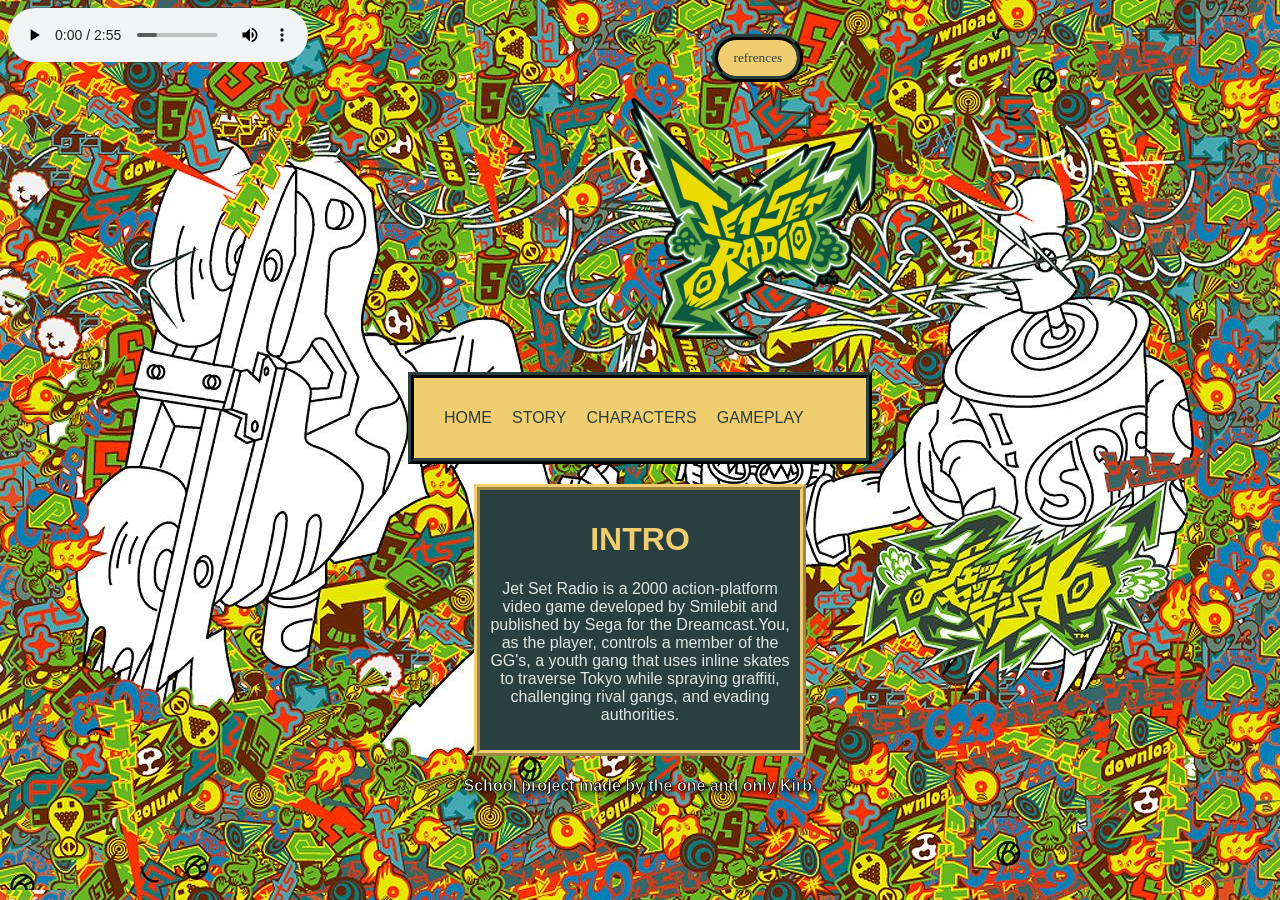
<file: index.html>
<html>
<head>
   <link rel="stylesheet"href="style.css">
<style>
    body {
      font-family: 'Impact', sans-serif;
    }
    
    h1 {
      font-family: 'Impact', sans-serif;
      text-transform: uppercase;
	  }
	  </style>
<title>GAMES FOCUS</title>
<link rel="icon" type="image/png" href="favicon.png">
<style>
body {
color:f0cd6e;
}
</style>
<style>
div{text-align:center;}
p{text-align:center;}
h1{text-align:center;}
h4{text-align:center;}
</style>
<style>
p{color:e0e8e2;}
</style>
</head>
<body>
<audio controls autoplay loop>
<source src="Humming The Bassline.mp3">
</audio>
<div class="dropdown">
<button>refrences</bottom>
<div class="content">
<a href="https://en.wikipedia.org/wiki/Jet_Set_Radio">wikipedia</a>
<a href="https://jetsetradio.fandom.com/wiki/Jet_Set_Radio_Wiki">jetsetpedia</a>
</div>
</div>
<div class=hug><a href="index.html"><img src="logo2.png"width=250 height=250/></a></div>
<nav class="navbar">
<ul class="nav-links">
<li><a href="index.html">HOME</a></li>
<li><a href="story.html">STORY</a></li>
<li><a href="char.html">CHARACTERS</a></li>
<li><a href="GP.html">GAMEPLAY</a></li>
<ul/>
</nav>
<div class="box">
<h1> INTRO </h1>
<p>Jet Set Radio is a 2000 action-platform video game developed by Smilebit and published by Sega for the Dreamcast.You, as the player, controls a member of the GG's, a youth gang that uses inline skates to traverse Tokyo while spraying graffiti, challenging rival gangs, and evading authorities.</p>
</div>
<h4 style="color:white;">School project made by the one and only Kirb.</h4>
</body>
</html>
</file>
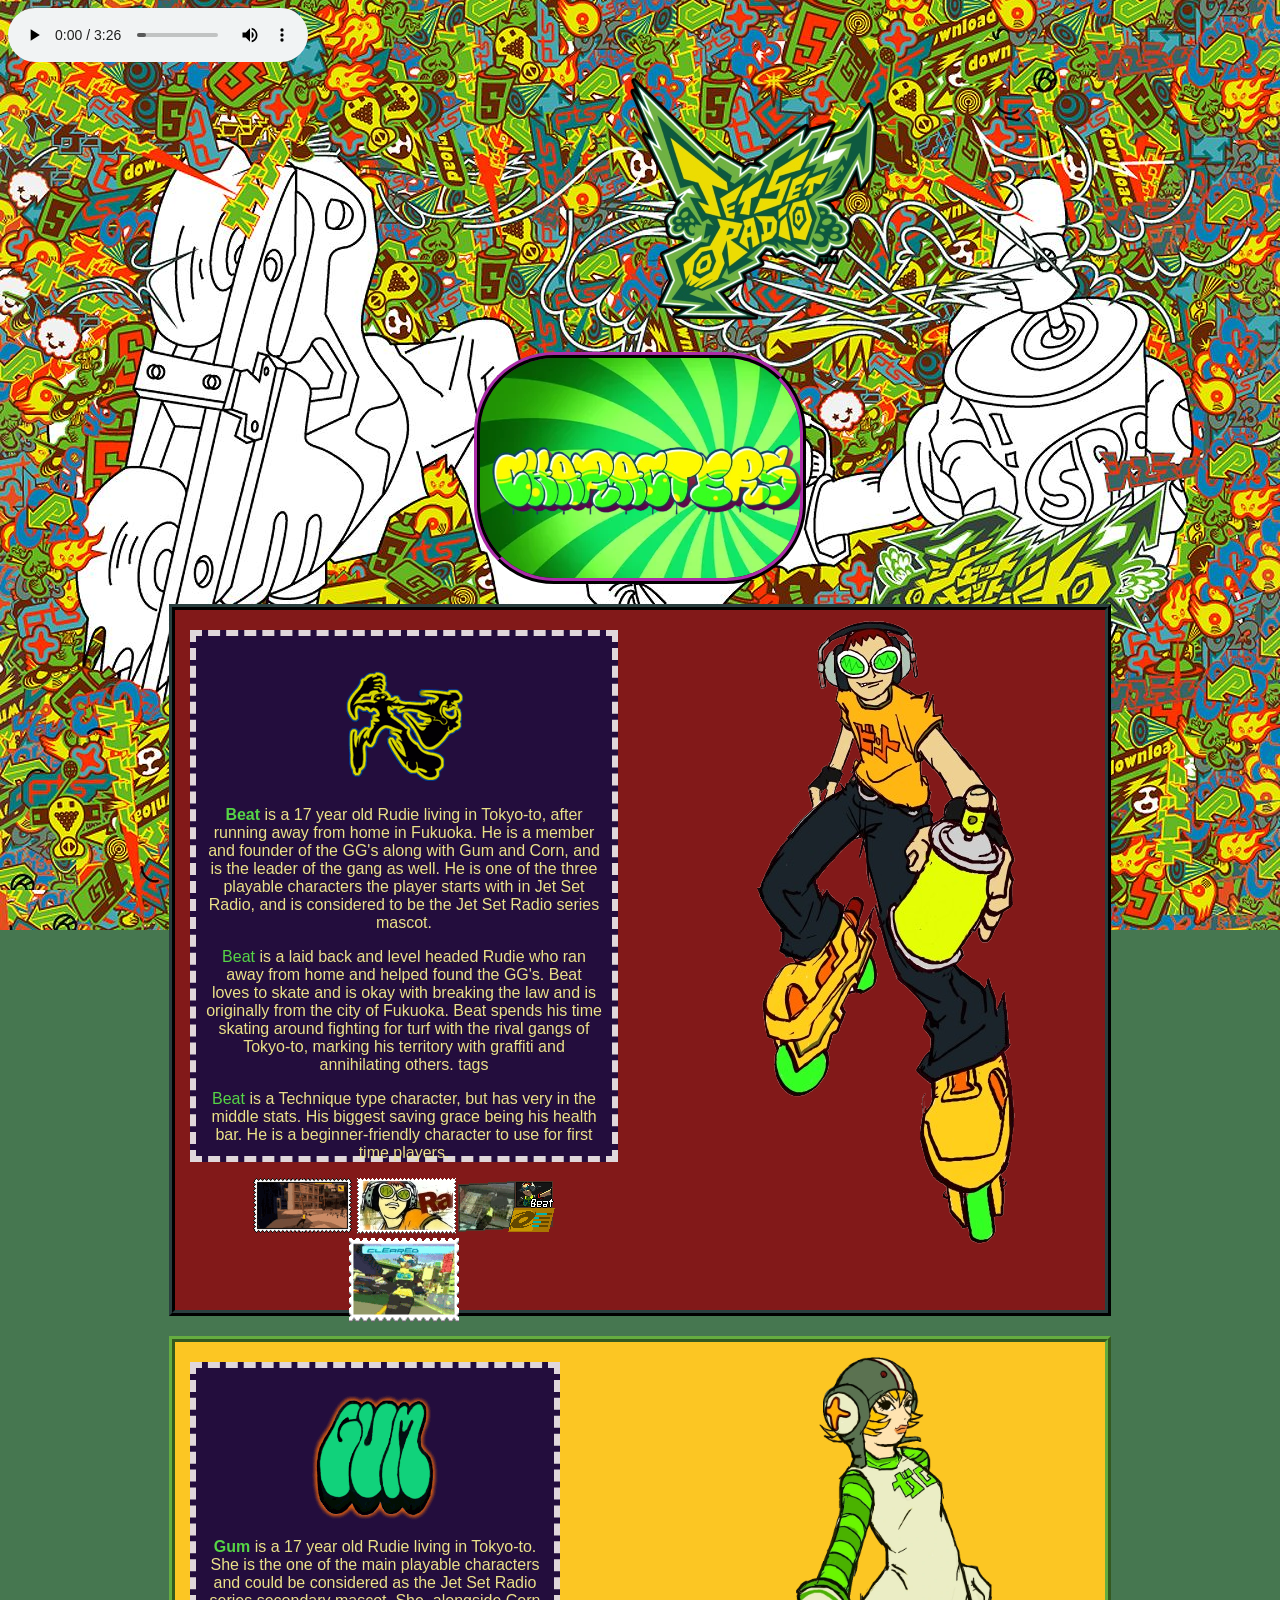
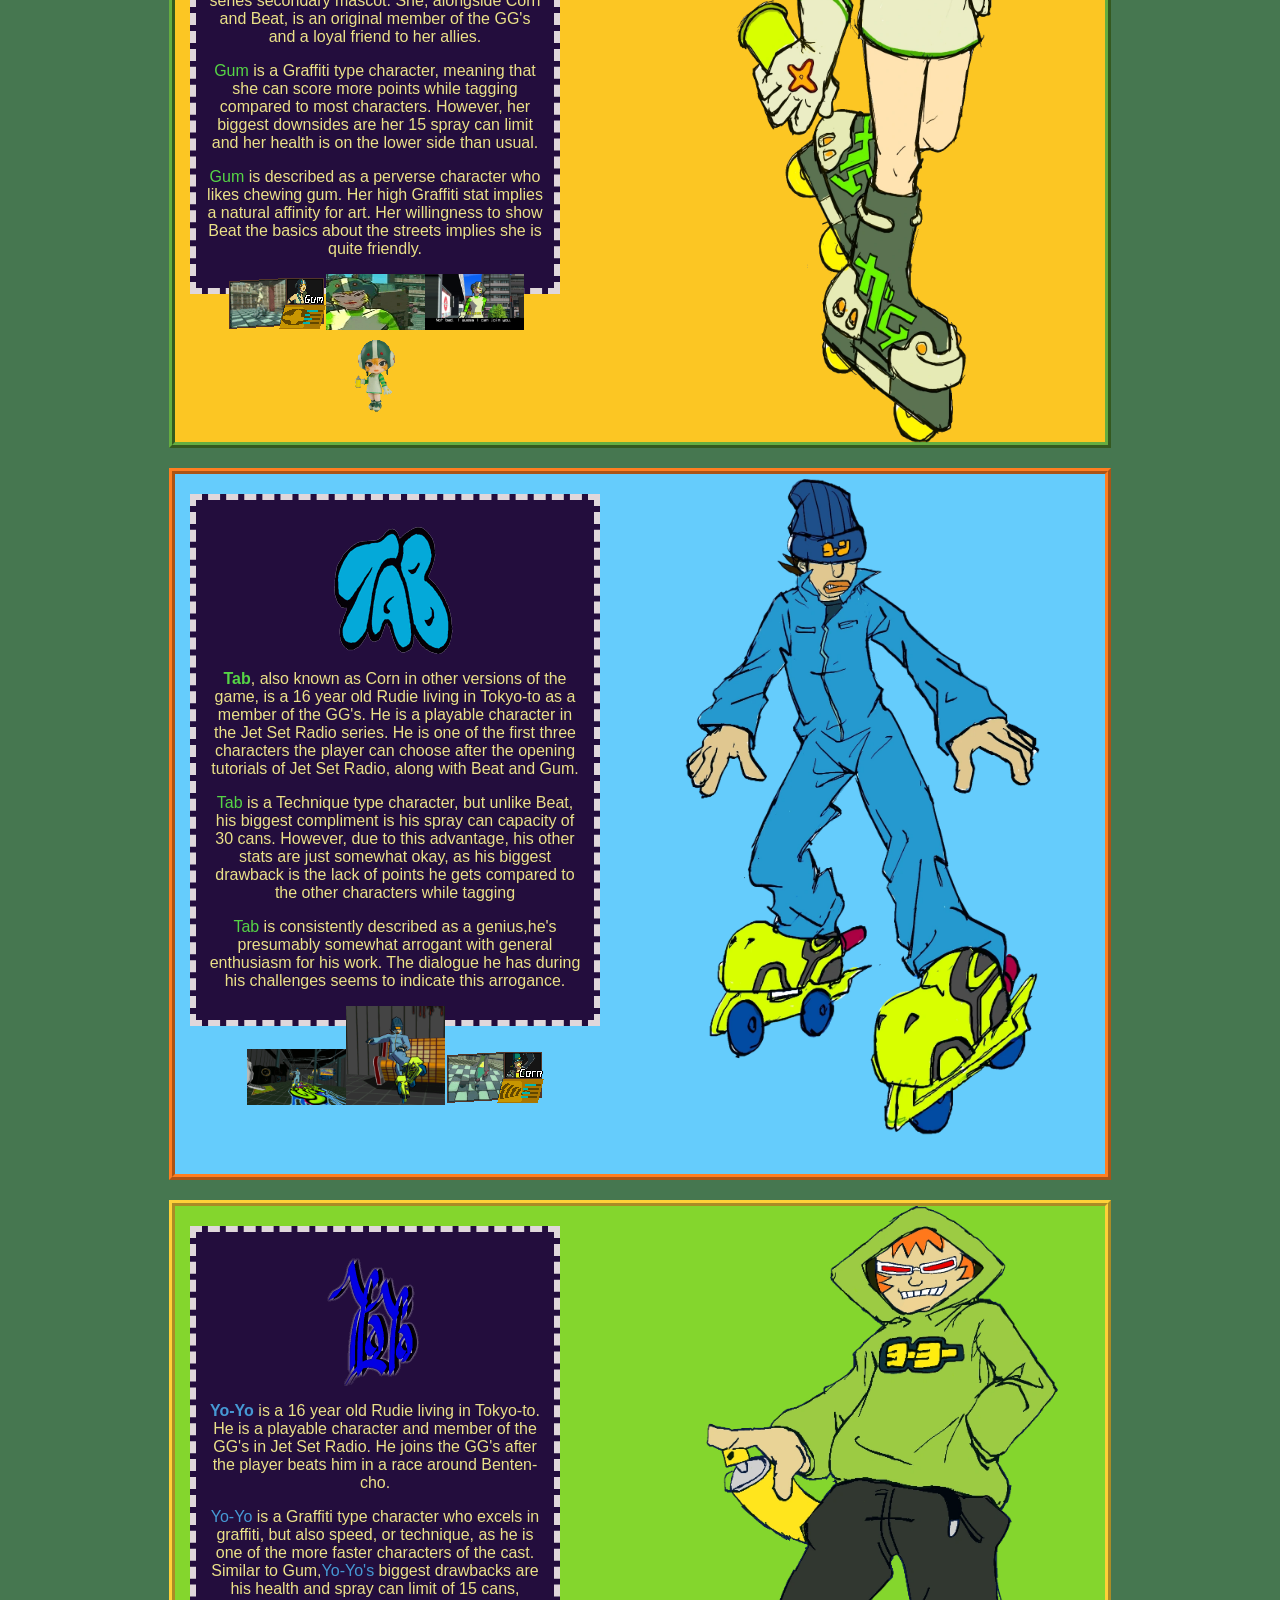
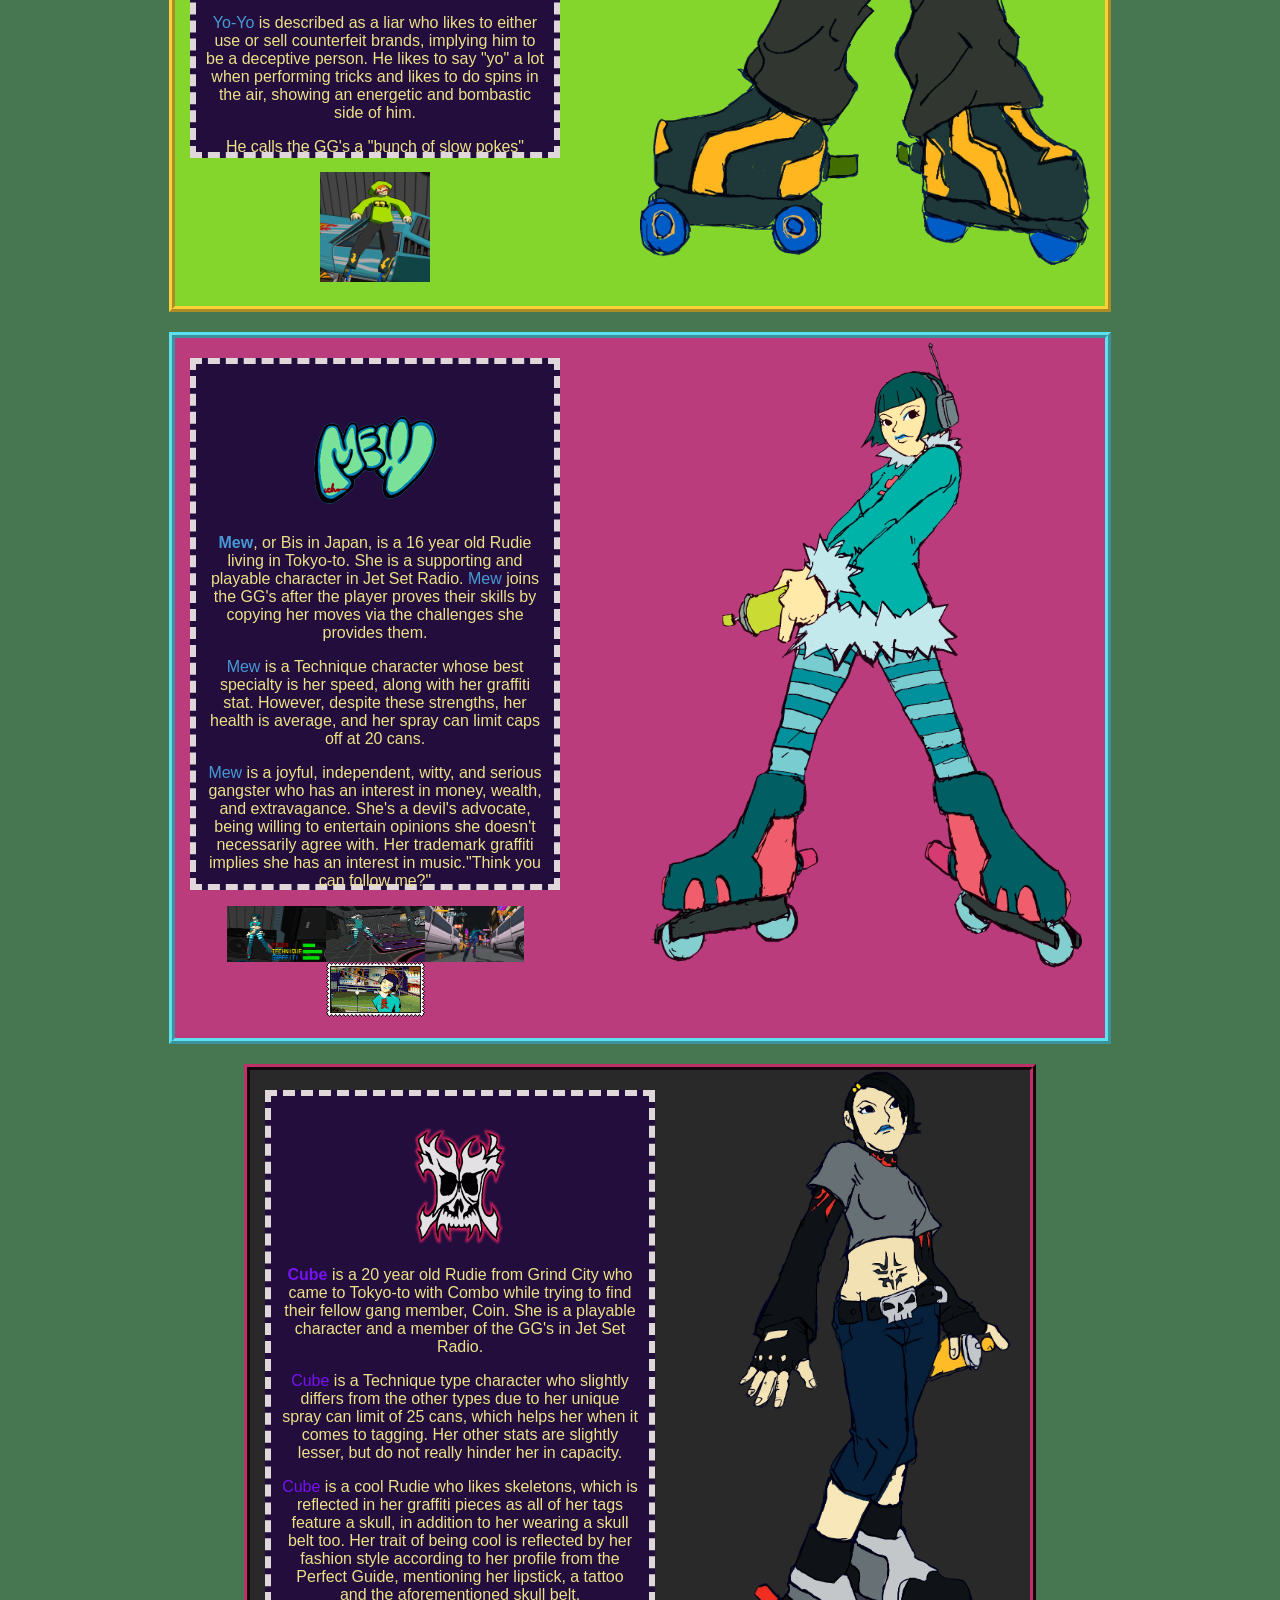
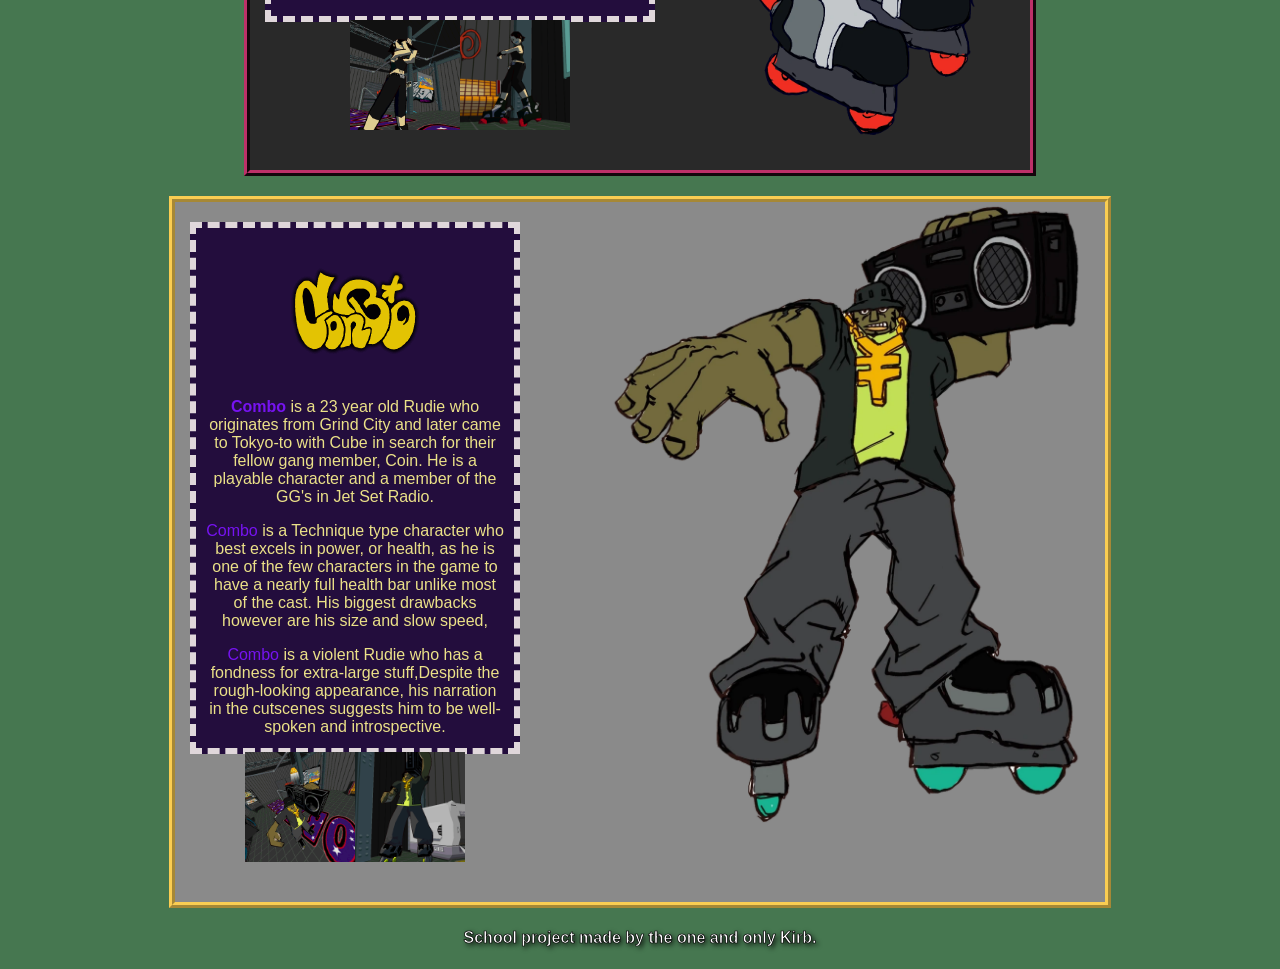
<file: char.html>
<html>
<head>
   <link rel="stylesheet"href="style.css">
<style>
    body {
      font-family: 'Impact', sans-serif;
    }
    
    h1 {
      font-family: 'Impact', sans-serif;
      text-transform: uppercase;
	  }
	  </style>
<title>CHARACTERS</title>
<link rel="icon" type="image/png" href="favicon.png">
<style> 
body {
color:f0cd6e;
}
</style>
<style>
div{text-align:center;}
p{text-align:center;}
h1{text-align:center;}
h4{text-align:center;}
</style>
<style>
p{color:EBE188;}
</style>
</head>
<body bgcolor="467750">
<audio controls autoplay loop>
<source src="Funky Radio.mp3">
</audio>
<div class=hug><a href="index.html"><img src="logo2.png"width=250 height=250/></a></div>
<div class="box3"><div><a href="https://jetsetradio.fandom.com/wiki/Category:Jet_Set_Radio_characters"><img src="graffiti1.png"width=auto height=200/></a></div></div>
<div class="wrapper">
<div class="intro"><p></p><img src="graf1.png"/><p><stan class="highlight"><b>Beat</b></stan>  is a 17 year old Rudie living in Tokyo-to, after running away from home in Fukuoka. He is a member and founder of the GG's along with Gum and Corn, and is the leader of the gang as well. He is one of the three playable characters the player starts with in Jet Set Radio, and is considered to be the Jet Set Radio series mascot.</p>
<p><stan class="highlight">Beat</stan>  is a laid back and level headed Rudie who ran away from home and helped found the GG's. Beat loves to skate and is okay with breaking the law and is originally from the city of Fukuoka. Beat spends his time skating around fighting for turf with the rival gangs of Tokyo-to, marking his territory with graffiti and annihilating others. tags</p><p
><stan class="highlight">Beat</stan> is a Technique type character, but has very in the middle stats. His biggest saving grace being his health bar. He is a beginner-friendly character to use for first time players.</p><p> <img src= "run.gif"/> <img src= "cewl.png"/><img src= "stats.gif"/><img src= "dance.gif"/></p>
</div>
<div class="image1"><img src="Beat.png"/></div>
</div>
<div class="wrapper1">
<div class="intro"><p><img src="graf2.png"/></p><p><stan class="highlight"><b>Gum</b></stan>  is a 17 year old Rudie living in Tokyo-to. She is the one of the main playable characters and could be considered as the Jet Set Radio series secondary mascot. She, alongside Corn and Beat, is an original member of the GG's and a loyal friend to her allies.</p>
<p><stan class="highlight">Gum</stan> is a Graffiti type character, meaning that she can score more points while tagging compared to most characters. However, her biggest downsides are her 15 spray can limit and her health is on the lower side than usual. </p>
<p><stan class="highlight">Gum</stan> is described as a perverse character who likes chewing gum. Her high Graffiti stat implies a natural affinity for art. Her willingness to show Beat the basics about the streets implies she is quite friendly.</p>
<p><img src="gum1.gif"/><img src="gum2.gif" width=99 height=56/><img src="gum3.gif" width=99 height=56/> <img src="gum4.gif" width=90 height=auto/></p>
</div>
<div class="image1"><img src="gum.png" width=450px height=auto></div>
</div>
<div class="wrapper5">
<div class="intro"><p><img src="graf6.png"/></p><p><stan class="highlight"><b>Tab</b></stan>, also known as Corn in other versions of the game, is a 16 year old Rudie living in Tokyo-to as a member of the GG's. He is a playable character in the Jet Set Radio series. He is one of the first three characters the player can choose after the opening tutorials of Jet Set Radio, along with Beat and Gum.</p>
<p><stan class="highlight">Tab</stan> is a Technique type character, but unlike Beat, his biggest compliment is his spray can capacity of 30 cans. However, due to this advantage, his other stats are just somewhat okay, as his biggest drawback is the lack of points he gets compared to the other characters while tagging</p>
<p><stan class="highlight">Tab</stan> is consistently described as a genius,he's presumably somewhat arrogant with general enthusiasm for his work. The dialogue he has during his challenges seems to indicate this arrogance.</p>
<p><img src="tab2.gif" width=99 height=auto/><img src="tab1.gif" width=99 height=auto/><img src="tab3.gif"/></p>
</div>
<div class="image1"><img src="tab.png" width=410px height=auto></div>
</div>
<div class="wrapper2">
<div class="intro"><p><img src="graf3.png"/></p>
<p><stan class="highlight1"><b>Yo-Yo</b></stan> is a 16 year old Rudie living in Tokyo-to. He is a playable character and member of the GG's in Jet Set Radio. He joins the GG's after the player beats him in a race around Benten-cho.</p>
<p><stan class="highlight1">Yo-Yo</stan> is a Graffiti type character who excels in graffiti, but also speed, or technique, as he is one of the more faster characters of the cast. Similar to Gum,<stan class="highlight1">Yo-Yo's</stan> biggest drawbacks are his health and spray can limit of 15 cans,</p>
<p><stan class="highlight1">Yo-Yo</stan> is described as a liar who likes to either use or sell counterfeit brands, implying him to be a deceptive person. He likes to say "yo" a lot when performing tricks and likes to do spins in the air, showing an energetic and bombastic side of him.</p>
<p>He calls the GG's a "bunch of slow pokes"</p><p><img src="yoyo1.gif" height=110 width=110/></p>
</div>
<div class="image1"><img src="yoyo.png" width=450px height=auto></div>
</div>
<div class="wrapper3">
<div class="intro"><p><img src="graf4.png"/></p>
<p><stan class="highlight1"><b>Mew</b></stan>, or Bis in Japan, is a 16 year old Rudie living in Tokyo-to. She is a supporting and playable character in Jet Set Radio. <stan class="highlight1">Mew</stan> joins the GG's after the player proves their skills by copying her moves via the challenges she provides them.</p>
<p><stan class="highlight1">Mew</stan> is a Technique character whose best specialty is her speed, along with her graffiti stat. However, despite these strengths, her health is average, and her spray can limit caps off at 20 cans.</p>
<p><stan class="highlight1">Mew</stan> is a joyful, independent, witty, and serious gangster who has an interest in money, wealth, and extravagance. She's a devil's advocate, being willing to entertain opinions she doesn't necessarily agree with. Her trademark graffiti implies she has an interest in music."Think you can follow me?"</p><p><img src="mew4.gif" width=99 height=56/><img src="mew3.gif" width=99 height=56/><img src="mew1.gif" width=99 height=56/><img src="mew2.gif"/></p>
</div>
<div class="image1"><img src="mew.png" width=450px height=auto></div>
</div>
<div class="wrapper4">
<div class="intro"><p><img src="graf5.png"/></p><p><stan class="highlight2"><b>Cube</b></stan> is a 20 year old Rudie from Grind City who came to Tokyo-to with Combo while trying to find their fellow gang member, Coin. She is a playable character and a member of the GG's in Jet Set Radio.</p>
<p><stan class="highlight2">Cube</stan> is a Technique type character who slightly differs from the other types due to her unique spray can limit of 25 cans, which helps her when it comes to tagging. Her other stats are slightly lesser, but do not really hinder her in capacity.</p>
<p><stan class="highlight2">Cube</stan> is a cool Rudie who likes skeletons, which is reflected in her graffiti pieces as all of her tags feature a skull, in addition to her wearing a skull belt too. Her trait of being cool is reflected by her fashion style according to her profile from the Perfect Guide, mentioning her lipstick, a tattoo and the aforementioned skull belt.</p>
<p><img src="cube1.gif" height=110 width=110/><img src="cube2.gif" height=110 width=110/></p>
</div>
<div class="image1"><img src="cube.png" width=280px height=auto></div>
</div>
<div class="wrapper6">
<div class="intro"><p><img src="graf7.png"/></p>
<p><stan class="highlight2"><b>Combo</b></stan> is a 23 year old Rudie who originates from Grind City and later came to Tokyo-to with Cube in search for their fellow gang member, Coin. He is a playable character and a member of the GG's in Jet Set Radio.</p>
<p><stan class="highlight2">Combo</stan> is a Technique type character who best excels in power, or health, as he is one of the few characters in the game to have a nearly full health bar unlike most of the cast. His biggest drawbacks however are his size and slow speed, </p>
<p><stan class="highlight2">Combo</stan> is a violent Rudie who has a fondness for extra-large stuff,Despite the rough-looking appearance, his narration in the cutscenes suggests him to be well-spoken and introspective.</p>
<p><img src="combo1.gif" height=110 width=110/><img src="combo2.gif" height=110 width=110/></p>
</div>
<div class="image1"><img src="combo.png" width=490px height=auto></div>
</div>
<h4 style="color:white;">School project made by the one and only Kirb.</h4>
</body>
</html>
</file>
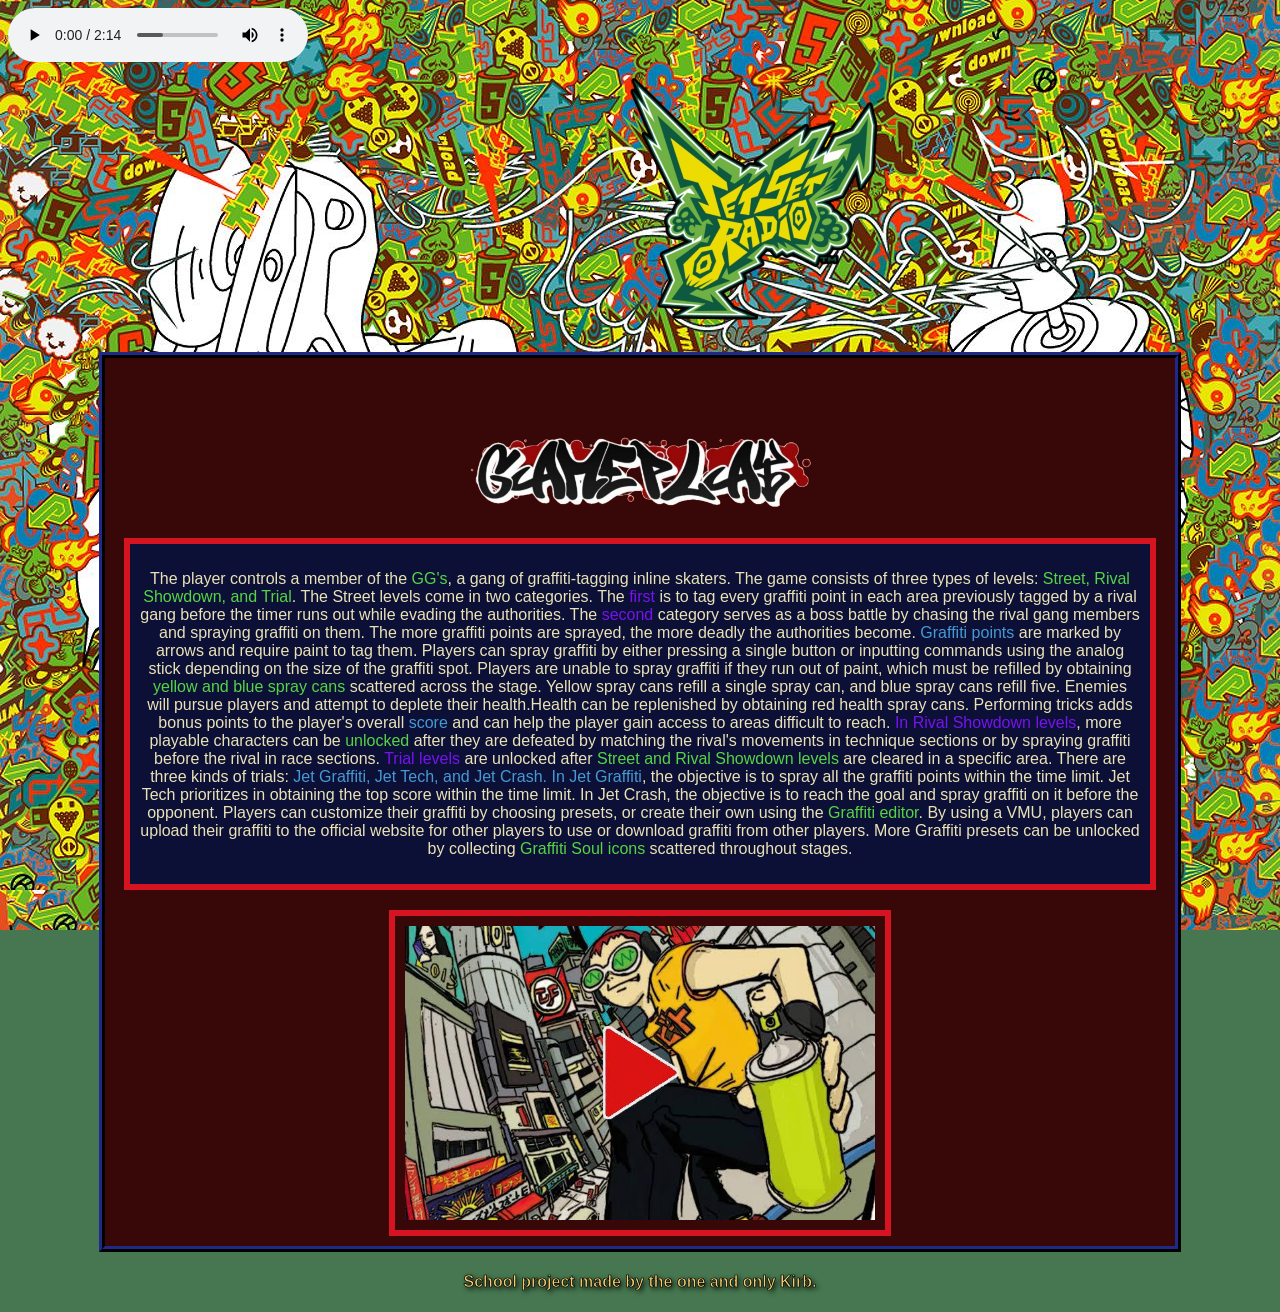
<file: GP.html>
<html>
<head>
   <link rel="stylesheet"href="style.css">
<style>
    body {
      font-family: 'Impact', sans-serif;
    }
    
    h1 {
      font-family: 'Impact', sans-serif;
      text-transform: uppercase;
	  }
	  </style>
<title>Game Play</title>
<link rel="icon" type="image/png" href="favicon.png">
<style> 
body {
color:f0cd6e;
}
</style>
<style>
div{text-align:center;}
p{text-align:center;}
h1{text-align:center;}
h4{text-align:center;}
</style>
<style>
p{color:eae2b7;}
</style>
</head>
<body bgcolor="467750">
<audio controls autoplay loop>
<source src="bad boy.mp3">
</audio>
<div class=hug><a href="index.html"><img src="logo2.png"width=250 height=250/></a></div>
<div class="box5">
<div class="box6">
<img src="graff3.png" width=350 height=auto>
</div>
<div class="box7">
<p>The player controls a member of the <stan class="highlight"> GG's</stan>, a gang of graffiti-tagging inline skaters. The game consists of three types of levels: <stan class="highlight"> Street, Rival Showdown, and Trial</stan>. The Street levels come in two categories. The <stan class="highlight2"> first</stan> is to tag every graffiti point in each area previously tagged by a rival gang before the timer runs out while evading the authorities. The  <stan class="highlight2">second</stan> category serves as a boss battle by chasing the rival gang members and spraying graffiti on them. The more graffiti points are sprayed, the more deadly the authorities become.  <stan class="highlight1">Graffiti points</stan> are marked by arrows and require paint to tag them. Players can spray graffiti by either pressing a single button or inputting commands using the analog stick depending on the size of the graffiti spot. Players are unable to spray graffiti if they run out of paint, which must be refilled by obtaining <stan class="highlight"> yellow and blue spray cans</stan> scattered across the stage. Yellow spray cans refill a single spray can, and blue spray cans refill five. Enemies will pursue players and attempt to deplete their health.Health can be replenished by obtaining red health spray cans. Performing tricks adds bonus points to the player's overall  <stan class="highlight1">score</stan> and can help the player gain access to areas difficult to reach.

 <stan class="highlight2">In Rival Showdown levels</stan>, more playable characters can be  <stan class="highlight">unlocked </stan>after they are defeated by matching the rival's movements in technique sections or by spraying graffiti before the rival in race sections.  <stan class="highlight2">Trial levels</stan> are unlocked after  <stan class="highlight">Street and Rival Showdown levels</stan> are cleared in a specific area. There are three kinds of trials: <stan class="highlight1"> Jet Graffiti, Jet Tech, and Jet Crash. In Jet Graffiti</stan>, the objective is to spray all the graffiti points within the time limit. Jet Tech prioritizes in obtaining the top score within the time limit. In Jet Crash, the objective is to reach the goal and spray graffiti on it before the opponent. Players can customize their graffiti by choosing presets, or create their own using the  <stan class="highlight">Graffiti editor</stan>. By using a VMU, players can upload their graffiti to the official website for other players to use or download graffiti from other players. More Graffiti presets can be unlocked by collecting  <stan class="highlight">Graffiti Soul icons</stan> scattered throughout stages.</p>
</div>
<div class="box4">
<div><a href="https://www.youtube.com/watch?v=jC_elStfC8E"><img src="gp.png"width=470/></a></div>
</div>
</div>
<h4 style="color:;">School project made by the one and only Kirb.</h4>
</body>
</html>
</file>
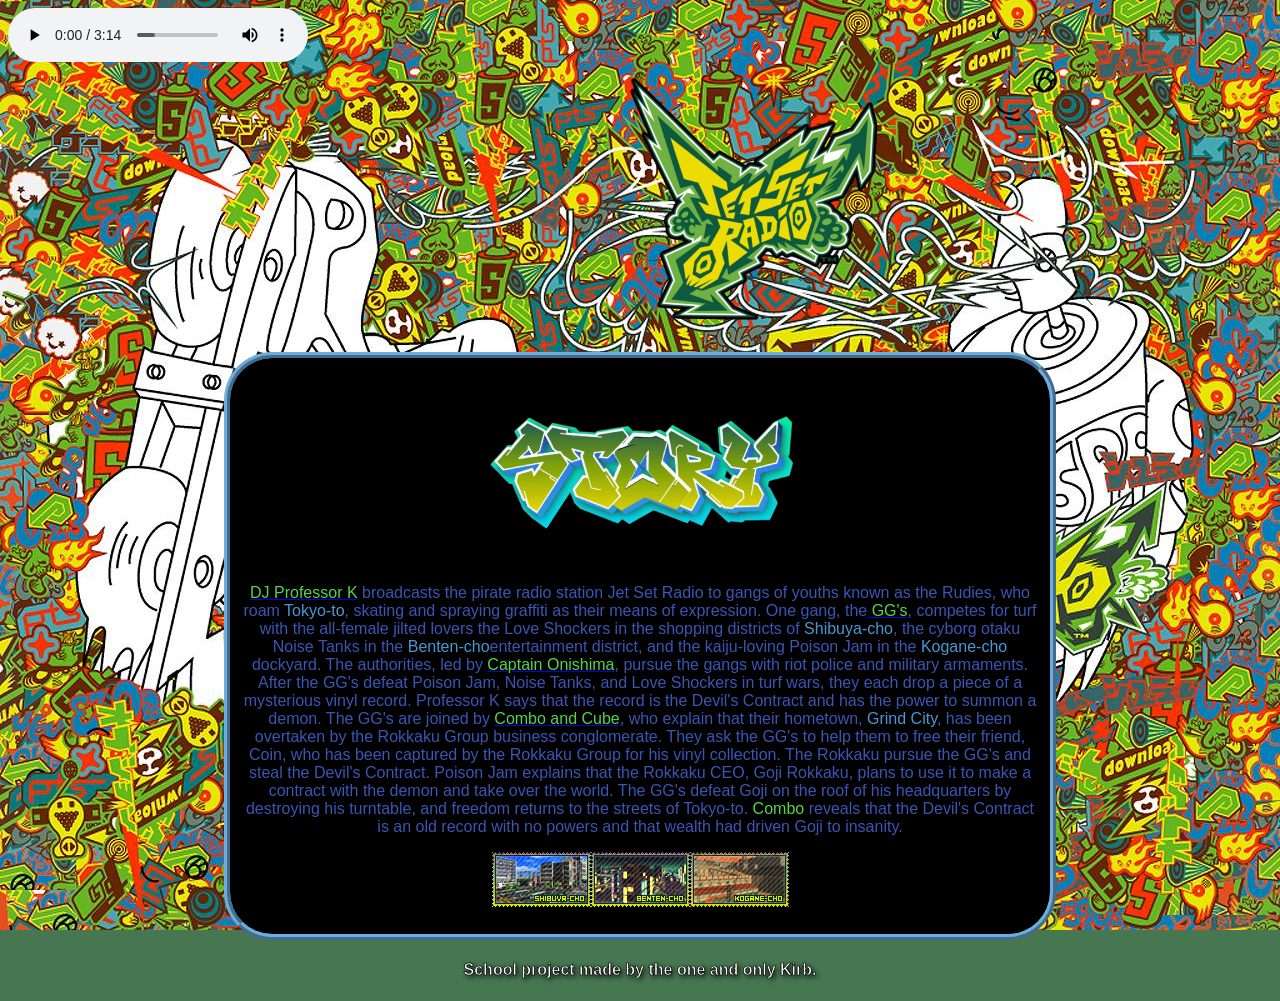
<file: story.html>
<html>
<head>
   <link rel="stylesheet"href="style.css">
<style>
    body {
      font-family: 'arial black', sans-serif;
    }
    
    h1 {
      font-family: 'Impact', sans-serif;
      text-transform: uppercase;
	  }
	  </style>
<title>STORY</title>
<link rel="icon" type="image/png" href="favicon.png">
<style> 
body {
color:20639B;
}
</style>
<style>
div{text-align:center;}
p{text-align:center;}
h1{text-align:center;}
h4{text-align:center;}
</style>
<style>
p{color:3a55b4;}
</style>
</head>
<body bgcolor="467750">
<audio controls autoplay loop>
<source src="Yellow Bream.mp3">
</audio>
<div class=hug><a href="index.html"><img src="logo2.png"width=250 height=250/></a></div>
<div class="box2">
<div><img src="graff1.png"width=auto height=200/></a></div>
<p><a href="https://jetsetradio.fandom.com/wiki/DJ_Professor_K/JSR"><span class="highlight">DJ Professor K</span></a> broadcasts the pirate radio station Jet Set Radio to gangs of youths known as the Rudies, who roam <span class="highlight1">Tokyo-to</span>, skating and spraying graffiti as their means of expression. One gang, the<a href="char.html"><span class="highlight"> GG's</span></a>, competes for turf with the all-female jilted lovers the Love Shockers in the shopping districts of <span class="highlight1">Shibuya-cho</span>, the cyborg otaku Noise Tanks in the <span class="highlight1">Benten-cho</span>entertainment district, and the kaiju-loving Poison Jam in the<span class="highlight1"> Kogane-cho</span> dockyard.

The authorities, led by <a href="https://jetsetradio.fandom.com/wiki/Captain_Onishima"><span class="highlight">Captain Onishima</span></a>, pursue the gangs with riot police and military armaments. After the GG's defeat Poison Jam, Noise Tanks, and Love Shockers in turf wars, they each drop a piece of a mysterious vinyl record. Professor K says that the record is the Devil's Contract and has the power to summon a demon.

The GG's are joined by <a href="char.html"><span class="highlight">Combo and Cube</span></a>, who explain that their hometown, <span class="highlight1">Grind City</span>, has been overtaken by the Rokkaku Group business conglomerate. They ask the GG's to help them to free their friend, Coin, who has been captured by the Rokkaku Group for his vinyl collection. The Rokkaku pursue the GG's and steal the Devil's Contract. Poison Jam explains that the Rokkaku CEO, Goji Rokkaku, plans to use it to make a contract with the demon and take over the world. The GG's defeat Goji on the roof of his headquarters by destroying his turntable, and freedom returns to the streets of Tokyo-to.<span class="highlight"> Combo</span> reveals that the Devil's Contract is an old record with no powers and that wealth had driven Goji to insanity.</p>
<p><img src="shibuya.gif"/><img src="benten.gif"/><img src="kogane.gif"/></p>
</div>
<h4 style="color:white;">School project made by the one and only Kirb.</h4>
</body>
</html>
</file>
<file: style.css>
body{
	background-image:url(beat.jpg);
    
    background-size: cover;
    
    background-repeat: no-repeat;
    
    background-position: center;
    
    background-attachment: fixed;
}
.hug{
	display:flex;
	margin-left:610px;
	margin-right:610px;
	justify-content:center;
	align-items:center;
	transition:0.4s ease-in-out;
	width:250px;
	height:auto;
	padding:10px;
}
.hug:hover{
	transform: scale(1.2);
}
h4 {
  -webkit-text-stroke: 0.7px black;
  text-shadow: 2px 2px 5px black;
}
.box{
	border-style:ridge;
	border-width:6px;
	border-color:f0cd6e;
	padding:10px;
	width:300px;
	height:auto;
	background-color:2a3f3f;
	margin-left:auto;
	margin-right:auto;
	margin-top:20px;
}
.box3{
	border-style:ridge;
	border-width:6px;
	border-color:571756;
	border-radius:5em;
	padding:10px;
	width:300px;
	height:auto;
	background-image:url(bg.png);
	margin-left:auto;
	margin-right:auto;
	margin-top:20px;
}
.box2{
	border-style:ridge;
	border-width:6px;
	border-color:6caddf;
	border-radius:3em;
	padding:10px;
	width:800px;
	height:auto;
	background-color:000000;
	margin-left:auto;
	margin-right:auto;
	margin-top:20px;
}
.box4{
	padding:10px;
	width:auto;
	height:auto;
	margin-left:auto;
	margin-right:auto;
	margin-top:20px;
	border-style:solid;
	border-width:6px;
	border-color:d61320;
	width:470px;
}
.box5{
	border-style:ridge;
	border-width:6px;
	border-color:0c1036;
	padding:10px;
	width:1050px;
	height:auto;
	background-color:380808;
	margin-left:auto;
	margin-right:auto;
	margin-top:20px;
}
.box6{
	width:auto;
	height:150px;
	vertical-align:middle;
}
.box7{
	border-style:solid;
	border-width:6px;
	border-color:d61320;
	padding:10px;
	width:1000px;
	height:auto;
	background-color:0c1036;
	margin-left:auto;
	margin-right:auto;
	margin-top:20px;
}
.img{
	width: 100%;
	max width:auto;
	object-fit:cover;
	vertical-align:middle;
}
.wrapper{
	border-style:ridge;
	border-width:6px;
	border-color:2a3f3f;
	padding:10px;
	width:900px;
	height:700px;
	background-color:821919;
	margin-left:auto;
	margin-right:auto;
	margin-top:20px;
	padding:0 15px;
	display: flex;
	flex-wrap:wrap;
	align-items:center:
	justify-content: space-around;
	gap:5rem;
}
.wrapper1{
	border-style:ridge;
	border-width:6px;
	border-color:65ad40;
	padding:10px;
	width:900px;
	height:700px;
	background-color:fcc623;
	margin-left:auto;
	margin-right:auto;
	margin-top:20px;
	padding:0 15px;
	display: flex;
	flex-wrap:wrap;
	align-items:center:
	justify-content: space-around;
	gap:5rem;
}
.wrapper2{
	border-style:ridge;
	border-width:6px;
	border-color:ffd138;
	padding:10px;
	width:900px;
	height:700px;
	background-color:84d62d;
	margin-left:auto;
	margin-right:auto;
	margin-top:20px;
	padding:0 15px;
	display: flex;
	flex-wrap:wrap;
	align-items:center:
	justify-content: space-around;
	gap:5rem;
}
.wrapper3{
	border-style:ridge;
	border-width:6px;
	border-color:5be1f0;
	padding:10px;
	width:900px;
	height:700px;
	background-color:ba3c7d;
	margin-left:auto;
	margin-right:auto;
	margin-top:20px;
	padding:0 15px;
	display: flex;
	flex-wrap:wrap;
	align-items:center:
	justify-content: space-around;
	gap:5rem;
}
.wrapper4{
	border-style:ridge;
	border-width:6px;
	border-color:691b3a;
	padding:10px;
	width:750px;
	height:700px;
	background-color:292929;
	margin-left:auto;
	margin-right:auto;
	margin-top:20px;
	padding:0 15px;
	display: flex;
	flex-wrap:wrap;
	align-items:center:
	justify-content: space-around;
	gap:5rem;
}
.wrapper5{
	border-style:ridge;
	border-width:6px;
	border-color:ff7e21;
	padding:10px;
	width:900px;
	height:700px;
	background-color:65ccfc;
	margin-left:auto;
	margin-right:auto;
	margin-top:20px;
	padding:0 15px;
	display: flex;
	flex-wrap:wrap;
	align-items:center:
	justify-content: space-around;
	gap:5rem;
}
.wrapper6{
	border-style:ridge;
	border-width:6px;
	border-color:facd52;
	padding:10px;
	width:900px;
	height:700px;
	background-color:8a8a8a;
	margin-left:auto;
	margin-right:auto;
	margin-top:20px;
	padding:0 15px;
	display: flex;
	flex-wrap:wrap;
	align-items:center:
	justify-content: space-around;
	gap:5rem;
}
.intro{
	flex:10;
	border-style:dashed;
	border-width:6px;
	border-color:e0d7db;
	padding:10px;
	width:100px;
	height:500px;
	background-color:230d3d;
	margin-left:auto;
	margin-right:auto;
	margin-top:20px;
}
.navbar{
	display:flex;
	border-style:ridge;
	border-width:6px;
	border-color:2a3f3f;
	justify-content:space-between;
	align-items:center;
	background-color:f0cd6e;
	color:2a3f3f;
	padding:15px 30px;
	margin-top:20px;
	margin-left:400px;
	margin-right:400px;
}
.nav-links {
	list-style:none;
	display:flex;
	gap:20px;
	padding:0;
	margin-left:auto;
	margin-right:auto;
}
.nav-links a {
	color:2a3f3f;
	text-decoration:none;
}
.nav-links a:hover {
	color:89c07e;
}
.highlight {
	color:56d446;
}
.highlight1 {
	color:4699d4;
}
.highlight2 {
	color:7613f0;
}
}
.image1 {
margin-left:650px;
height:50px;
width:50px;
}
.dropdown{
	display:inline-block;
	margin-left:400px;
	margin-right:400px;
	justify-content:center;
	align-items:center;
}
.dropdown button{
	background-color:f0cd6e;
	color:2a3f3f;
	padding:10px 15px;
	cursor:pointer;
	border-style:ridge;
	border-width:6px;
	border-color:2a3f3f;
	border-radius:10em;
	font-family:Impact;, sans-serif;
}
.dropdown a{
	display: block;
	color:2a3f3f;
	text-decoration:none;
	padding:10px 15px;
}
.dropdown .content{
	display:none;
	background-color:EAF1B1;
	position:absolute;
	min-width:100 px;
	box-shadow:2px 2px 5px black;
	border-style:ridge;
	border-width:6px;
	border-color:2a3f3f;
	font-family: Impact;, sans-serif;
}
.dropdown:hover .content{
	display:block;
}
.dropdown:hover button{
	background-color:f0cd6e;
}
.dropdown a:hover{
	background-color:56d446;
}
</file>
